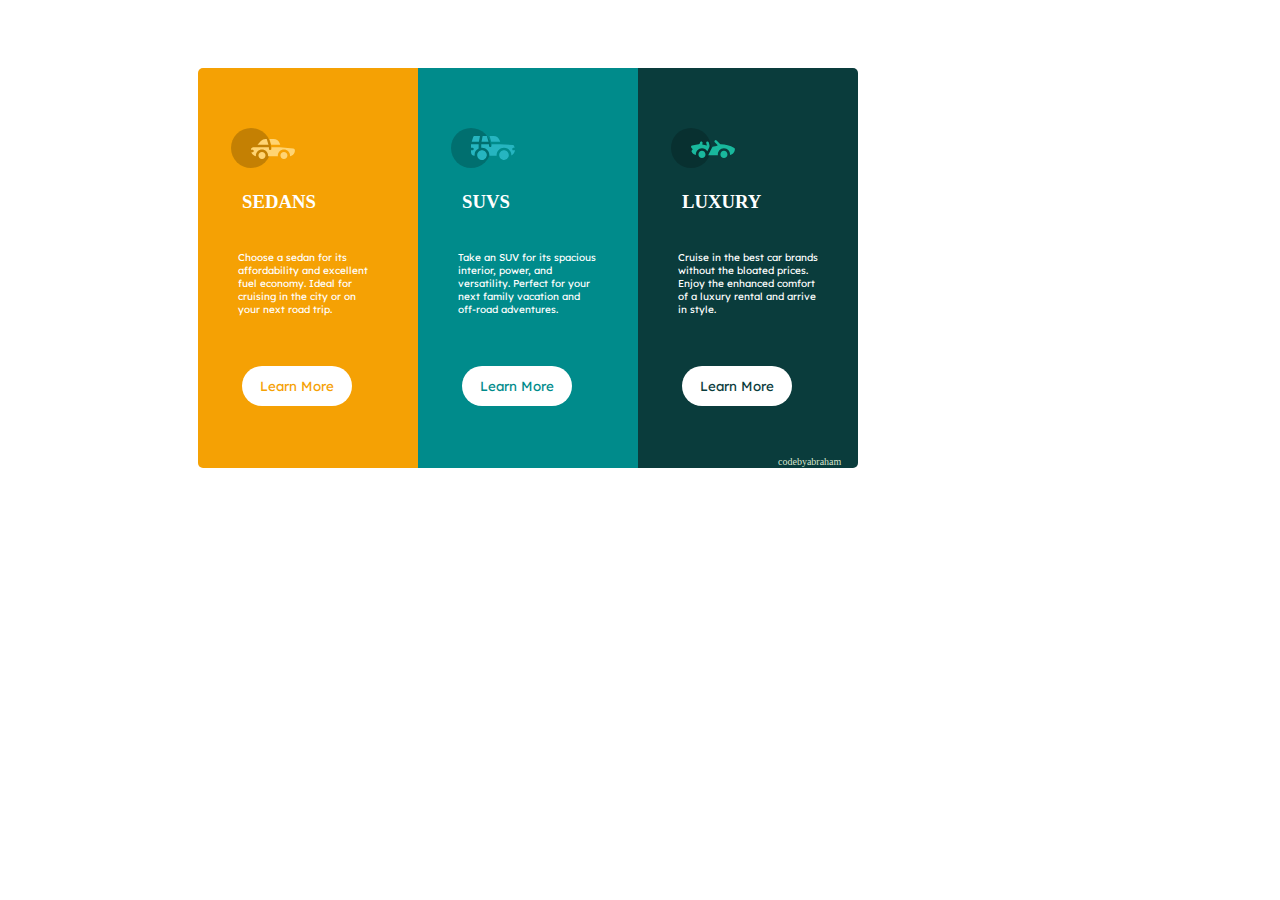
<file: 3 column/index.html>
<!DOCTYPE html>
<html lang="en">
<head>
    <meta charset="UTF-8">
    <meta http-equiv="X-UA-Compatible" content="IE=edge">
    <meta name="viewport" content="width=device-width, initial-scale=1.0">
    <link rel="icon" type="image/png" sizes="32x32" href="./src/favicon-32x32.png">
    <link rel="stylesheet" href="style.css">
    <title>3 column</title>
    <style>
        @import url('https://fonts.googleapis.com/css2?family=League+Spartan:wght@400;500;700&family=Lexend+Deca&family=Poppins:wght@100&display=swap');
        </style>
</head>
<body>
     <div class="Container">
         <div class="left-container">
                <img src="./src/icon-sedans.svg" alt="" class="Img">
                <h3 class="Name">SEDANS</h3>
                <P class="Note">Choose a sedan for its <br> affordability and excellent <br> fuel economy.
                     Ideal for <br> cruising in the city or on <br> your next road trip.</P>
                     <a href="http://"><button class="Learn1">Learn More</button></a>
         </div>
         <div class="middle-container">
                <img src="./src/icon-suvs.svg" alt="" class="Img">
                <h3 class="Name">SUVS</h3>
                <p class="Note">Take an SUV for its spacious <br> interior, power,
                 and <br> versatility. Perfect for your <br> next family vacation and <br> off-road adventures.</p>
                 <button class="Learn2">Learn More</button>
        </div>
         <div class="right-container">
                <img src="./src/icon-luxury.svg" alt="" class="Img">
                <h3 class="Name">LUXURY</h3>
                <p class="Note">Cruise in the best car brands <br> without the bloated prices.<br>
                 Enjoy the enhanced comfort <br> of a luxury rental and arrive <br> in style.</p>
                 <button class="Learn3">Learn More</button>
                 <p class="code">codebyabraham</p>
                 
                 
        </div>
     </div>
    
    
</body>
</html>
</file>
<file: 3 column/style.css>
.Container{
    display: flex;
    width: 900px;
    height: 400px;
    border-radius: 10px;
    justify-content: center;
    position: relative;
    left: 70px;
    top: 60px;    
}
.left-container{
    background-color: rgb(245, 161, 4);
    width: 220px;
    border-top-left-radius: 5px;
    border-bottom-left-radius: 5px;
}
.middle-container{
    background-color: darkcyan;
    width: 220px;    
}
.right-container{
    background-color: rgb(10, 60, 60);
    width: 220px;
    border-top-right-radius: 5px;
    border-bottom-right-radius: 5px;
}
.Img{
    size: 10px;
    position: relative;
    left: 15%;
    top: 15%;
}
.Learn1{
    position: relative;
    top: 30%;
    left: 20%;
    background-color: white;
    width: 50%;
    height: 10%;
    border: none;
    border-radius: 20px;
    color: rgb(245, 161, 4) ;
    border-color: white;
    font-family: 'Lexend Deca';   
}
.Learn2{
    position: relative;
    top: 30%;
    left: 20%;
    background-color: white;
    width: 50%;
    height: 10%;
    border: none;
    border-radius: 20px;
    color: darkcyan;
    border-color: white;
    font-family: 'Lexend Deca';    
}
.Learn3{
    position: relative;
    top: 30%;
    left: 20%;
    background-color: white;
    width: 50%;
    height: 10%;
    border: none;
    border-radius: 20px;
    color: rgb(10, 60, 60) ;
    border-color: white;
    font-family: 'Lexend Deca';
}
.Note{
    position: relative;
    top: 20%;
    left: 18%;
    color: white;
    font-family: 'Lexend Deca';
    font-size: x-small;
}
.Name{
    position: relative;
    top: 60px;
    left: 20%;
    color: white;
}
@media screen and (min-width: 400px) {
    .container {
      font-size: 20px;
    }
  }
  

  @media screen and (max-width: 767px) {
    .container {
      font-size: 16px;
    }
  }

.code{
    position: relative;
    top: 160px;
    left: 140px;
    font-size: x-small;
    color: rgb(214, 227, 205);
    font-family: cursive;
}
</file>
